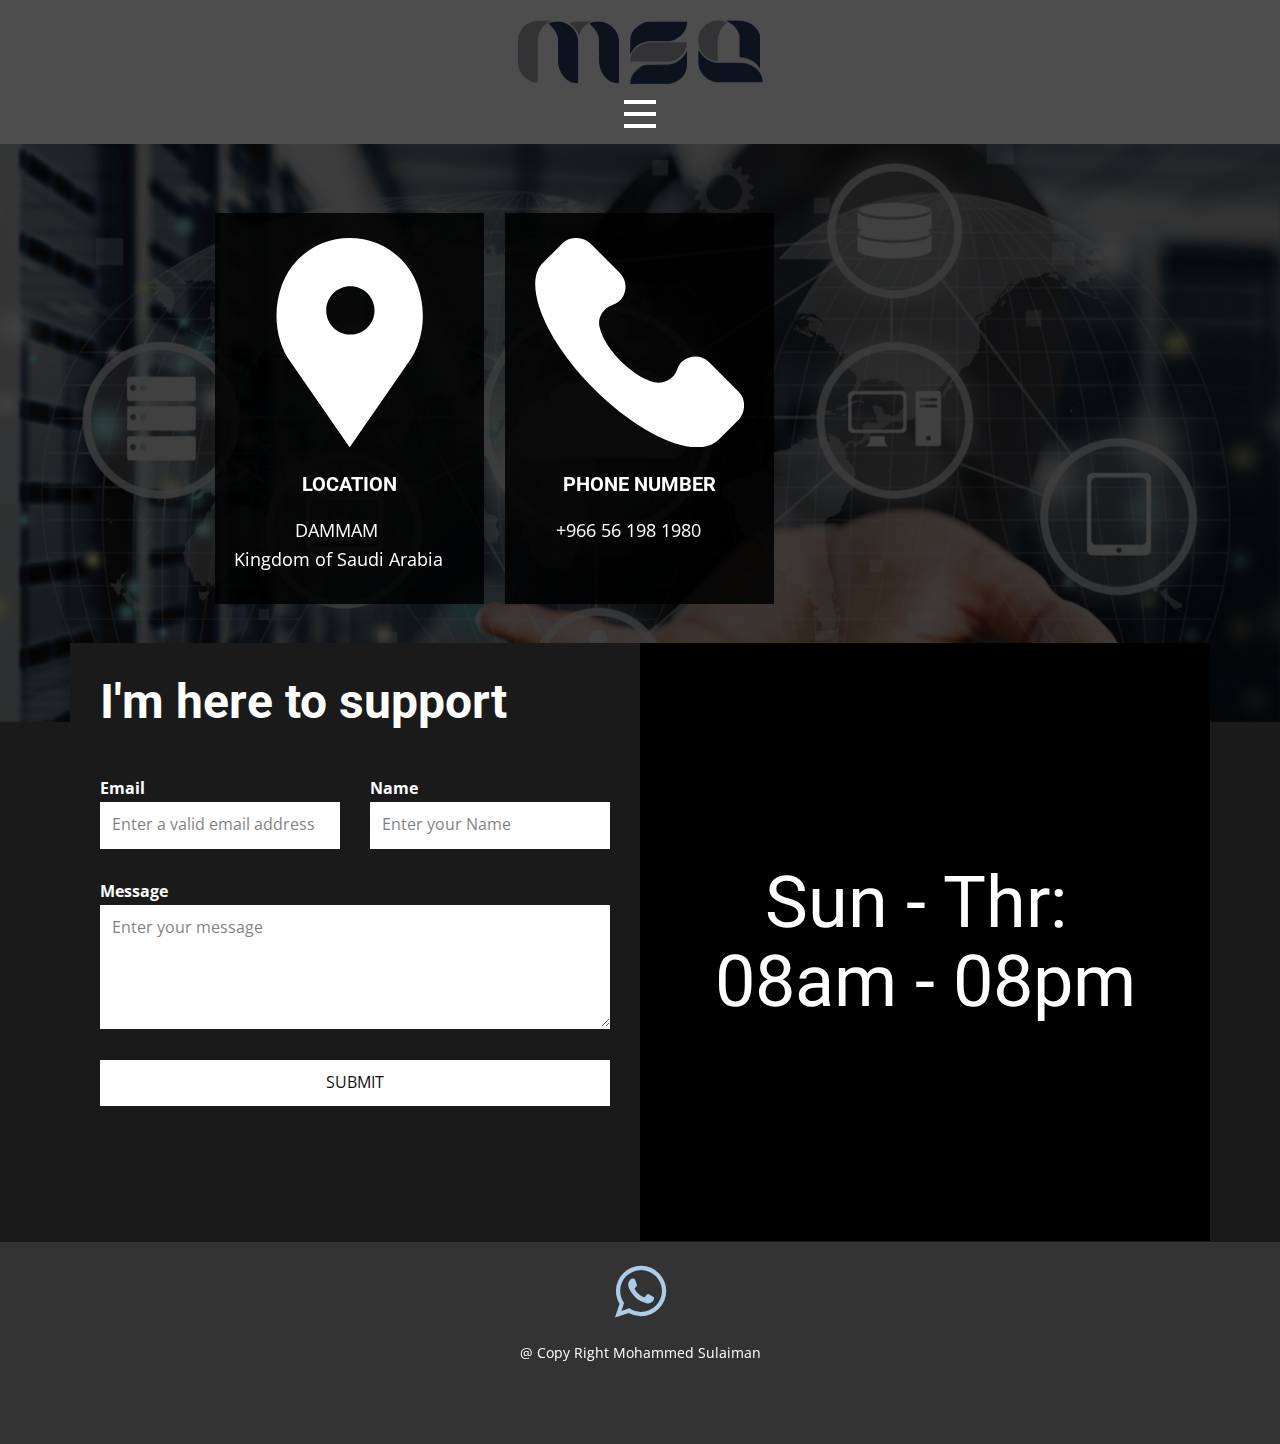
<file: Contact.html>
<!DOCTYPE html>
<html style="font-size: 16px;" lang="en"><head>
    <meta name="viewport" content="width=device-width, initial-scale=1.0">
    <meta charset="utf-8">
    <meta name="keywords" content="">
    <meta name="description" content="">
    <title>Contact</title>
    <link rel="stylesheet" href="nicepage.css" media="screen">
<link rel="stylesheet" href="Contact.css" media="screen">
    <script class="u-script" type="text/javascript" src="jquery.js" defer=""></script>
    <script class="u-script" type="text/javascript" src="nicepage.js" defer=""></script>
    <meta name="generator" content="MSA">
    <meta name="referrer" content="origin">
    <link rel="icon" href="images/MSAlogo.png">
    <link id="u-theme-google-font" rel="stylesheet" href="https://fonts.googleapis.com/css?family=Roboto:100,100i,300,300i,400,400i,500,500i,700,700i,900,900i|Open+Sans:300,300i,400,400i,500,500i,600,600i,700,700i,800,800i">
    
    
    
    
    
    <script type="application/ld+json">{
		"@context": "http://schema.org",
		"@type": "Organization",
		"name": "MSACV",
		"logo": "images/MSAlogo.png?rand=de77"
}</script>
    <meta name="theme-color" content="#478ac9">
    <meta property="og:title" content="Contact">
    <meta property="og:description" content="">
    <meta property="og:type" content="website">
  <meta data-intl-tel-input-cdn-path="intlTelInput/"></head>
  <body data-path-to-root="./" data-include-products="false" class="u-body u-xl-mode" data-lang="en"><header class="u-clearfix u-grey-70 u-header u-header" id="sec-5b4b"><div class="u-clearfix u-sheet u-sheet-1">
        <a href="https://nicepage.com" class="infinite u-image u-logo u-image-1" data-image-width="438" data-image-height="114" data-animation-name="pulse" data-animation-duration="1000" data-animation-direction="">
          <img src="images/MSAlogo.png?rand=de77" class="u-logo-image u-logo-image-1">
        </a>
        <nav class="u-menu u-menu-hamburger u-offcanvas u-menu-1" data-responsive-from="XL">
          <div class="menu-collapse" style="font-size: 1rem; letter-spacing: 0px;">
            <a class="u-button-style u-custom-left-right-menu-spacing u-custom-padding-bottom u-custom-top-bottom-menu-spacing u-nav-link u-text-active-palette-1-base u-text-hover-palette-2-base" href="#" style="padding: 8px 68px; font-size: calc(1em + 16px);">
              <svg class="u-svg-link" viewBox="0 0 24 24"><use xmlns:xlink="http://www.w3.org/1999/xlink" xlink:href="#menu-hamburger"></use></svg>
              <svg class="u-svg-content" version="1.1" id="menu-hamburger" viewBox="0 0 16 16" x="0px" y="0px" xmlns:xlink="http://www.w3.org/1999/xlink" xmlns="http://www.w3.org/2000/svg"><g><rect y="1" width="16" height="2"></rect><rect y="7" width="16" height="2"></rect><rect y="13" width="16" height="2"></rect>
</g></svg>
            </a>
          </div>
          <div class="u-custom-menu u-nav-container">
            <ul class="u-nav u-unstyled u-nav-1"><li class="u-nav-item"><a class="u-button-style u-nav-link u-text-active-palette-1-base u-text-hover-palette-2-base" href="Home.html" style="padding: 10px 20px;">Home</a>
</li><li class="u-nav-item"><a class="u-button-style u-nav-link u-text-active-palette-1-base u-text-hover-palette-2-base" href="Time-Line.html" style="padding: 10px 20px;">Time Line</a>
</li><li class="u-nav-item"><a class="u-button-style u-nav-link u-text-active-palette-1-base u-text-hover-palette-2-base" href="Contact.html" style="padding: 10px 20px;">Contact</a>
</li></ul>
          </div>
          <div class="u-custom-menu u-nav-container-collapse">
            <div class="u-black u-container-style u-inner-container-layout u-opacity u-opacity-95 u-sidenav">
              <div class="u-inner-container-layout u-sidenav-overflow">
                <div class="u-menu-close"></div>
                <ul class="u-align-center u-nav u-popupmenu-items u-unstyled u-nav-2"><li class="u-nav-item"><a class="u-button-style u-nav-link" href="Home.html">Home</a>
</li><li class="u-nav-item"><a class="u-button-style u-nav-link" href="Time-Line.html">Time Line</a>
</li><li class="u-nav-item"><a class="u-button-style u-nav-link" href="Contact.html">Contact</a>
</li></ul>
              </div>
            </div>
            <div class="u-black u-menu-overlay u-opacity u-opacity-70"></div>
          </div>
        </nav>
      </div></header>
    <section class="u-clearfix u-grey-90 u-section-1" id="carousel_764e">
      <img class="u-expanded-width u-image u-image-1" src="images/1756325543-0.jpeg" data-image-width="5000" data-image-height="3220" data-animation-name="lightSpeedIn" data-animation-duration="2000" data-animation-delay="500" data-animation-direction="">
      <div class="u-list u-list-1">
        <div class="u-repeater u-repeater-1">
          <div class="u-align-center u-container-style u-custom-color-3 u-hover-feature u-list-item u-repeater-item u-shape-rectangle u-list-item-1" data-animation-name="customAnimationIn" data-animation-duration="1000">
            <div class="u-container-layout u-similar-container u-valign-top u-container-layout-1"><span class="u-hover-feature u-icon u-icon-circle u-icon-1" data-animation-name="" data-animation-duration="0" data-animation-delay="0" data-animation-direction=""><svg class="u-svg-link" preserveAspectRatio="xMidYMin slice" viewBox="0 0 52 52" style=""><use xmlns:xlink="http://www.w3.org/1999/xlink" xlink:href="#svg-077e"></use></svg><svg class="u-svg-content" viewBox="0 0 52 52" x="0px" y="0px" id="svg-077e" style="enable-background:new 0 0 52 52;"><path style="fill:currentColor;" d="M38.853,5.324L38.853,5.324c-7.098-7.098-18.607-7.098-25.706,0h0
	C6.751,11.72,6.031,23.763,11.459,31L26,52l14.541-21C45.969,23.763,45.249,11.72,38.853,5.324z M26.177,24c-3.314,0-6-2.686-6-6
	s2.686-6,6-6s6,2.686,6,6S29.491,24,26.177,24z"></path></svg></span>
              <h5 class="u-text u-text-1">Location</h5>
              <p class="u-text u-text-2">DAMMAM&nbsp;<br>Kingdom of Saudi Arabia
              </p>
            </div>
          </div>
          <div class="u-align-center u-container-style u-custom-color-3 u-hover-feature u-list-item u-repeater-item u-shape-rectangle u-list-item-2" data-animation-name="customAnimationIn" data-animation-duration="1000">
            <div class="u-container-layout u-similar-container u-valign-top u-container-layout-2"><span class="u-hover-feature u-icon u-icon-circle u-icon-2" data-href="tel:+966561981980" data-animation-name="" data-animation-duration="0" data-animation-delay="0" data-animation-direction=""><svg class="u-svg-link" preserveAspectRatio="xMidYMin slice" viewBox="0 0 513.64 513.64" style=""><use xmlns:xlink="http://www.w3.org/1999/xlink" xlink:href="#svg-9786"></use></svg><svg class="u-svg-content" viewBox="0 0 513.64 513.64" x="0px" y="0px" id="svg-9786" style="enable-background:new 0 0 513.64 513.64;"><g><g><path d="M499.66,376.96l-71.68-71.68c-25.6-25.6-69.12-15.359-79.36,17.92c-7.68,23.041-33.28,35.841-56.32,30.72    c-51.2-12.8-120.32-79.36-133.12-133.12c-7.68-23.041,7.68-48.641,30.72-56.32c33.28-10.24,43.52-53.76,17.92-79.36l-71.68-71.68    c-20.48-17.92-51.2-17.92-69.12,0l-48.64,48.64c-48.64,51.2,5.12,186.88,125.44,307.2c120.32,120.32,256,176.641,307.2,125.44    l48.64-48.64C517.581,425.6,517.581,394.88,499.66,376.96z"></path>
</g>
</g></svg></span>
              <h5 class="u-text u-text-3">phone number</h5>
              <p class="u-text u-text-4">+966 56 198 1980</p>
            </div>
          </div>
          <div class="u-align-center u-container-style u-custom-color-3 u-hover-feature u-list-item u-repeater-item u-shape-rectangle u-list-item-3" data-animation-name="customAnimationIn" data-animation-duration="1750" data-animation-delay="750">
            <div class="u-container-layout u-similar-container u-valign-top u-container-layout-3"><span class="u-hover-feature u-icon u-icon-circle u-icon-3" data-href="mailto:msa_msa4@hotmail.com?subject=Need%20Your%20Support%20In....." data-animation-name="" data-animation-duration="0" data-animation-delay="0" data-animation-direction=""><svg class="u-svg-link" preserveAspectRatio="xMidYMin slice" viewBox="0 0 512 512" style=""><use xmlns:xlink="http://www.w3.org/1999/xlink" xlink:href="#svg-9f82"></use></svg><svg class="u-svg-content" viewBox="0 0 512 512" x="0px" y="0px" id="svg-9f82" style="enable-background:new 0 0 512 512;"><g><g><path d="M507.49,101.721L352.211,256L507.49,410.279c2.807-5.867,4.51-12.353,4.51-19.279V121    C512,114.073,510.297,107.588,507.49,101.721z"></path>
</g>
</g><g><g><path d="M467,76H45c-6.927,0-13.412,1.703-19.279,4.51l198.463,197.463c17.548,17.548,46.084,17.548,63.632,0L486.279,80.51    C480.412,77.703,473.927,76,467,76z"></path>
</g>
</g><g><g><path d="M4.51,101.721C1.703,107.588,0,114.073,0,121v270c0,6.927,1.703,13.413,4.51,19.279L159.789,256L4.51,101.721z"></path>
</g>
</g><g><g><path d="M331,277.211l-21.973,21.973c-29.239,29.239-76.816,29.239-106.055,0L181,277.211L25.721,431.49    C31.588,434.297,38.073,436,45,436h422c6.927,0,13.412-1.703,19.279-4.51L331,277.211z"></path>
</g>
</g></svg></span>
              <h5 class="u-text u-text-5">Email</h5>
              <p class="u-text u-text-6">
                <a href="mailto:hello@theme.com" class="u-active-none u-border-1 u-border-active-black u-border-hover-black u-border-no-left u-border-no-right u-border-no-top u-border-palette-4-dark-2 u-btn u-button-link u-button-style u-hover-none u-none u-text-active-black u-text-hover-black u-text-palette-4-dark-1 u-btn-1">msa_msa4@hotmail.com</a>
              </p>
            </div>
          </div>
        </div>
      </div>
      <div class="data-layout-selected u-clearfix u-layout-wrap u-layout-wrap-1">
        <div class="u-layout">
          <div class="u-layout-row">
            <div class="u-align-left u-container-style u-grey-90 u-layout-cell u-left-cell u-size-30 u-layout-cell-1">
              <div class="u-container-layout u-container-layout-4">
                <h3 class="u-text u-text-body-alt-color u-text-default u-text-7"> I'm here to support</h3>
                <div class="u-expanded-width-sm u-expanded-width-xs u-form u-form-1">
                  <form action="https://forms.nicepagesrv.com/v2/form/process" class="u-clearfix u-form-spacing-30 u-form-vertical u-inner-form" style="padding: 0px;" source="email" name="form">
                    <div class="u-form-email u-form-group u-form-partition-factor-2">
                      <label for="email-319a" class="u-label u-text-body-alt-color u-label-1">Email</label>
                      <input type="email" placeholder="Enter a valid email address" id="email-319a" name="email" class="u-border-2 u-border-no-left u-border-no-right u-border-no-top u-border-white u-input u-input-rectangle" required="">
                    </div>
                    <div class="u-form-group u-form-name u-form-partition-factor-2">
                      <label for="name-319a" class="u-label u-text-body-alt-color u-label-2">Name</label>
                      <input type="text" placeholder="Enter your Name" id="name-319a" name="name" class="u-border-2 u-border-no-left u-border-no-right u-border-no-top u-border-white u-input u-input-rectangle" required="">
                    </div>
                    <div class="u-form-group u-form-message">
                      <label for="message-319a" class="u-label u-text-body-alt-color u-label-3">Message</label>
                      <textarea placeholder="Enter your message" rows="4" cols="50" id="message-319a" name="message" class="u-border-2 u-border-no-left u-border-no-right u-border-no-top u-border-white u-input u-input-rectangle" required=""></textarea>
                    </div>
                    <div class="u-align-left u-form-group u-form-submit">
                      <a href="#" class="u-btn u-btn-submit u-button-style u-white u-btn-2">Submit</a>
                      <input type="submit" value="submit" class="u-form-control-hidden" wfd-invisible="true">
                    </div>
                    <div class="u-form-send-message u-form-send-success" wfd-invisible="true"> Thank you! Your message has been sent. </div>
                    <div class="u-form-send-error u-form-send-message" wfd-invisible="true"> Unable to send your message. Please fix errors then try again. </div>
                    <input type="hidden" value="" name="recaptchaResponse" wfd-invisible="true">
                    <input type="hidden" name="formServices" value="">
                  </form>
                </div>
              </div>
            </div>
            <div class="u-align-center u-black u-container-style u-layout-cell u-right-cell u-size-30 u-layout-cell-2" data-animation-name="swing" data-animation-duration="1000" data-animation-direction="">
              <div class="u-container-layout u-container-layout-5">
                <h1 class="u-text u-text-8"> Sun - Thr:&nbsp;<br>08am - 08pm
                </h1>
              </div>
            </div>
          </div>
        </div>
      </div>
      
      
      
      
      
      
    </section>
    
    
    
    
    
    <footer class="u-align-center u-clearfix u-footer u-grey-80 u-footer" id="sec-b26c"><div class="u-clearfix u-sheet u-sheet-1">
        <div class="u-clearfix u-custom-html u-expanded-width u-custom-html-1">
          <title></title>
          <meta name="viewport" content="width=device-width, initial-scale=1">
          <link rel="stylesheet" href="https://cdnjs.cloudflare.com/ajax/libs/font-awesome/4.7.0/css/font-awesome.min.css">
          <a aria-label="Chat on WhatsApp" href="https://wa.me/+966561981980"><i style="font-size:60px" class="fa"></i>
          </a>
          <a></a>
        </div>
        <p class="u-small-text u-text u-text-variant u-text-1">@ Copy Right Mohammed Sulaiman</p>
      </div></footer>
    <section class="u-backlink u-clearfix u-grey-80">
      <a class="u-link" href="https://nicepage.com/website-templates" target="_blank">
        <span></span>
      </a>
      <p class="u-text">
        <span></span>
      </p>
      <a class="u-link" href="" target="_blank">
        <span></span>
      </a> 
    </section><span style="height: 64px; width: 64px; margin-left: 0px; margin-right: auto; margin-top: 0px; right: 20px; bottom: 20px; padding: 15px; background-image: none;" class="u-back-to-top u-border-2 u-border-black u-icon u-icon-circle u-opacity u-opacity-85" data-href="#">
        <svg class="u-svg-link" preserveAspectRatio="xMidYMin slice" viewBox="0 0 551.13 551.13"><use xmlns:xlink="http://www.w3.org/1999/xlink" xlink:href="#svg-1d98"></use></svg>
        <svg class="u-svg-content" enable-background="new 0 0 551.13 551.13" viewBox="0 0 551.13 551.13" xmlns="http://www.w3.org/2000/svg" id="svg-1d98"><path d="m275.565 189.451 223.897 223.897h51.668l-275.565-275.565-275.565 275.565h51.668z"></path></svg>
    </span>
  
</body></html>
</file>
